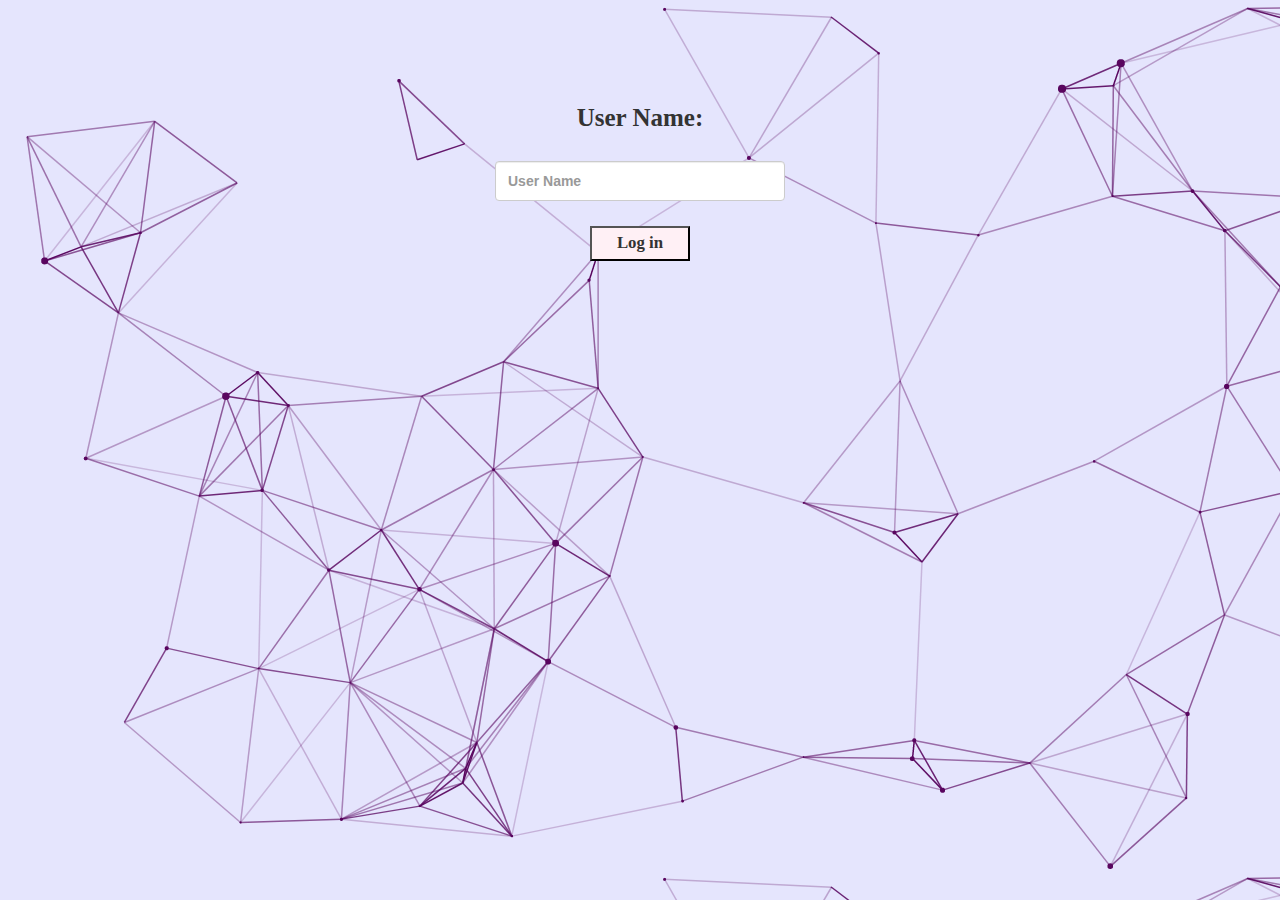
<file: index.html>
<!DOCTYPE html>
<html>
<head>
	<title>Lets Chat!</title>
<link href="https://fonts.googleapis.com/css?family=Yeon+Sung&display=swap" rel="stylesheet"><meta name="viewport" content="width=device-width, initial-scale=1">

<link rel="stylesheet" href="https://maxcdn.bootstrapcdn.com/bootstrap/3.4.0/css/bootstrap.min.css">
<script src="https://ajax.googleapis.com/ajax/libs/jquery/3.4.1/jquery.min.js"></script>
<script src="https://maxcdn.bootstrapcdn.com/bootstrap/3.4.0/js/bootstrap.min.js"></script>

<link rel="stylesheet" type="text/css" href="style.css">

</head>

<body>

    <center>
    <div class="form-group">
        <label id="label1">User Name:</label>
        <input type="text" id="user_name" class="form-control" placeholder="User Name">
      </div>
      <button id="login_button" onclick="addUser();">Log in</button>
      <br><br>
    </center>
<script src="main.js"></script>
</body>
</file>
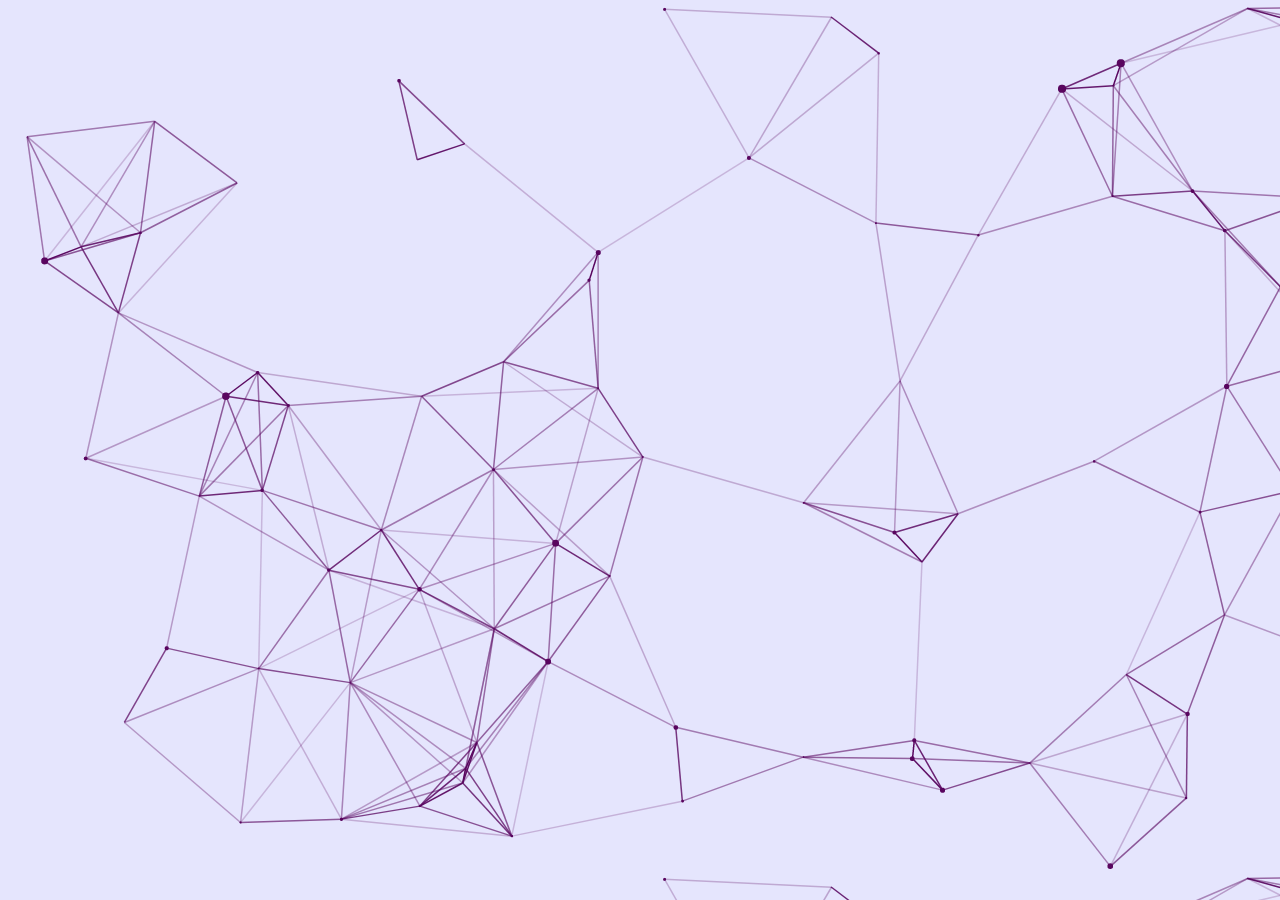
<file: kwitter_room.html>
<!DOCTYPE html>
<html>
<head>
	<title>Lets Chat!</title>
<link href="https://fonts.googleapis.com/css?family=Yeon+Sung&display=swap" rel="stylesheet"><meta name="viewport" content="width=device-width, initial-scale=1">

<link rel="stylesheet" href="https://maxcdn.bootstrapcdn.com/bootstrap/3.4.0/css/bootstrap.min.css">
<script src="https://ajax.googleapis.com/ajax/libs/jquery/3.4.1/jquery.min.js"></script>
<script src="https://maxcdn.bootstrapcdn.com/bootstrap/3.4.0/js/bootstrap.min.js"></script>

<link rel="stylesheet" type="text/css" href="style.css">

</head>

<body style="background-color: rgb(193, 193, 241);">


    <script src="kwitter_room.js"></script>
</body>
</file>
<file: style.css>
body {
    font-weight: bold;
    background-image: url(cool-background.png);
  }
  

#login_button{
    background-color: lavenderblush;
    width: 100px;
    height: 35px;
    font-weight: bold;
    font-size: larger;
    margin-top: 10px;
    font-family: Cambria, Cochin, Georgia, Times, 'Times New Roman', serif;
}

#label1 {
    margin-top: 100px;
    font-weight: bold;
    font-size: 25px;
    font-family: Cambria, Cochin, Georgia, Times, 'Times New Roman', serif;
}

#user_name {
    width: 290px;
    height: 40px;
    margin-top: 20px;

}

#logout {
    font-size: 25px;
    background-color: rgb(139, 162, 228);
    float: right;
    height: 45px;
    margin-top: 5px;
    border-radius: 9px;

}

#title1 {
    color: rgb(20, 20, 20);
    font-family:cursive;
    font-size: 45px;
    font-weight: bold;
    letter-spacing: 5px;
    margin-top: 80px;

}

#addroom {
    background-color: rgb(194, 181, 223);
    font-size: 15px;
    border-color: rgb(194, 181, 223);
    height: 35px;
}

#room_name {
    height: 30px;
}

#roomlabel {
    font-size: 15px;
}

#output {
    background-color: rgb(209, 209, 243);
    width: 80%;
    border-radius: 10px;
    padding: 10px;
}

.send_message {
    position: fixed;
    bottom: 0px;
    width: 88%;
    background: rgb(141, 150, 238);
    margin: 0px;
    border-radius: 10px;
}

#msg {
    width: 60%;
    margin-bottom: 5px;
}

#send_button {
    background-color: rgb(161, 161, 202);
    border-color: rgb(161, 161, 202);
    margin-bottom: 5px;
}
</file>
